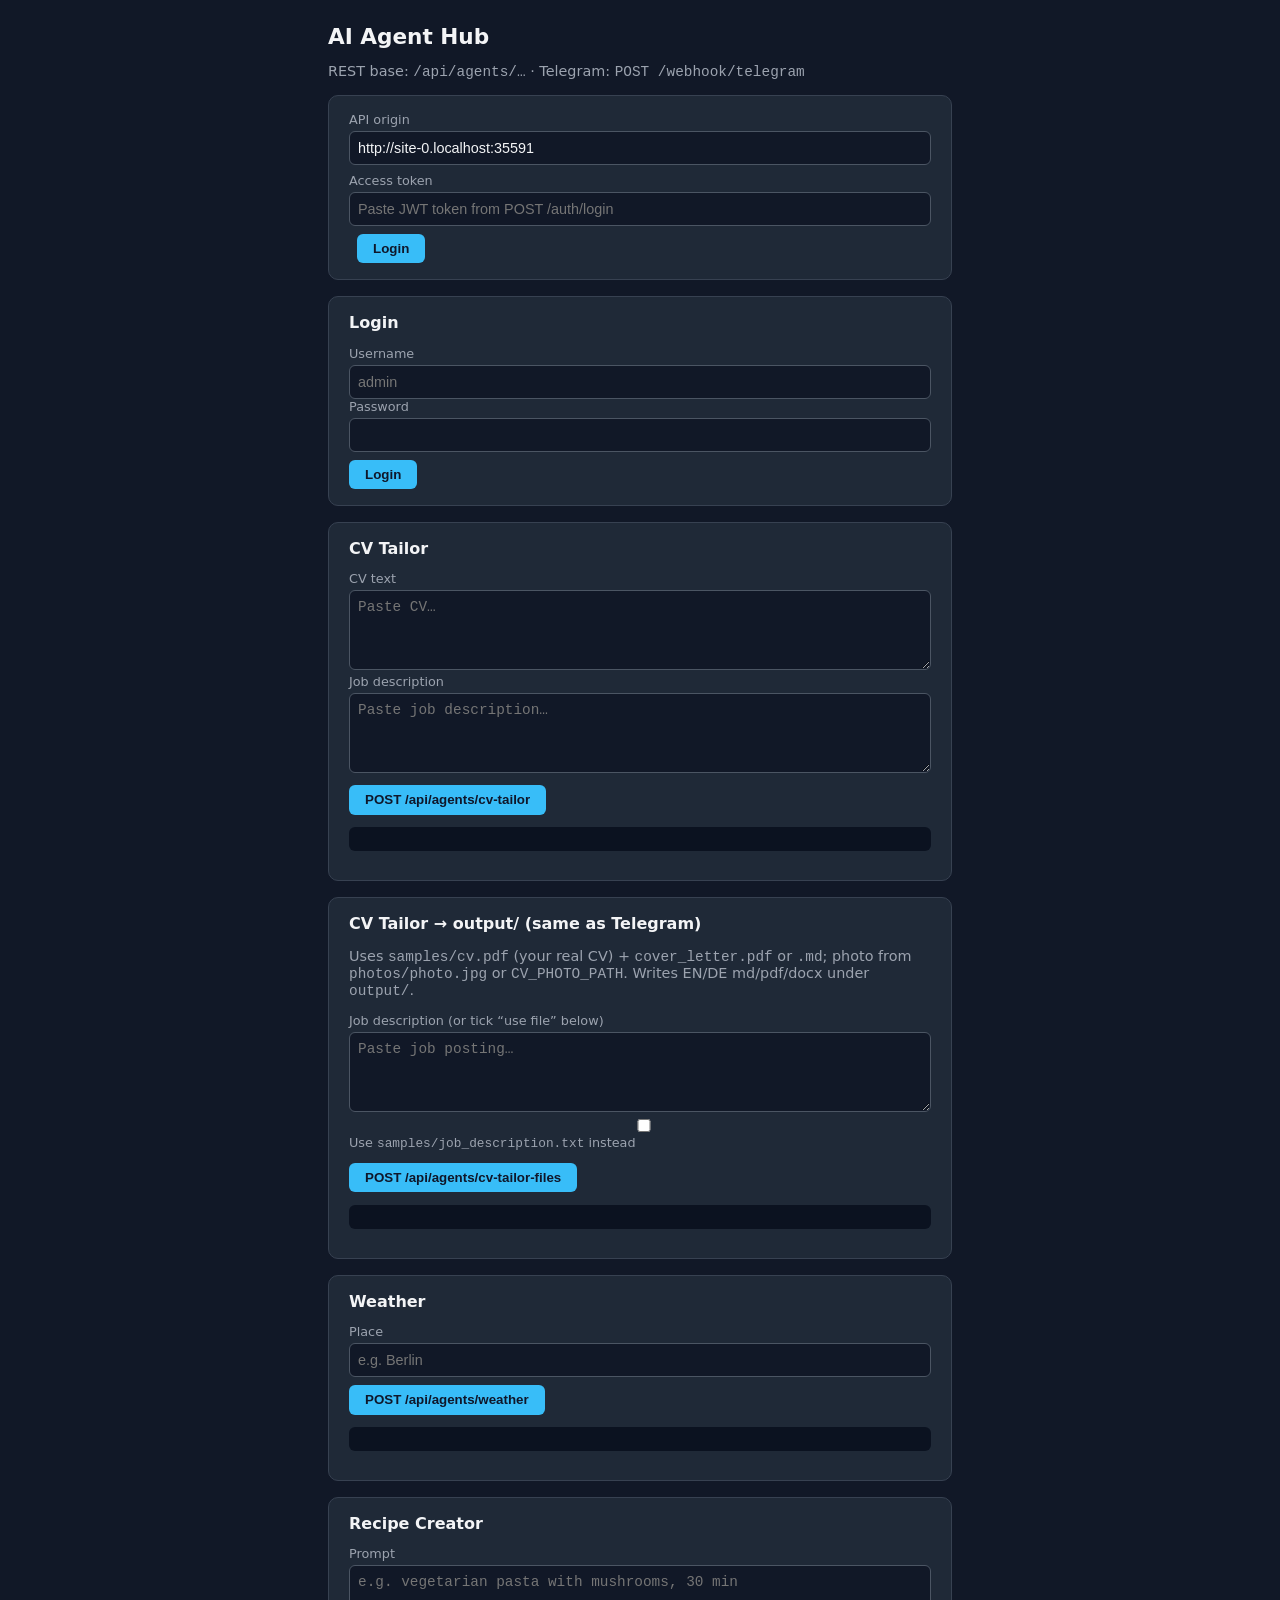
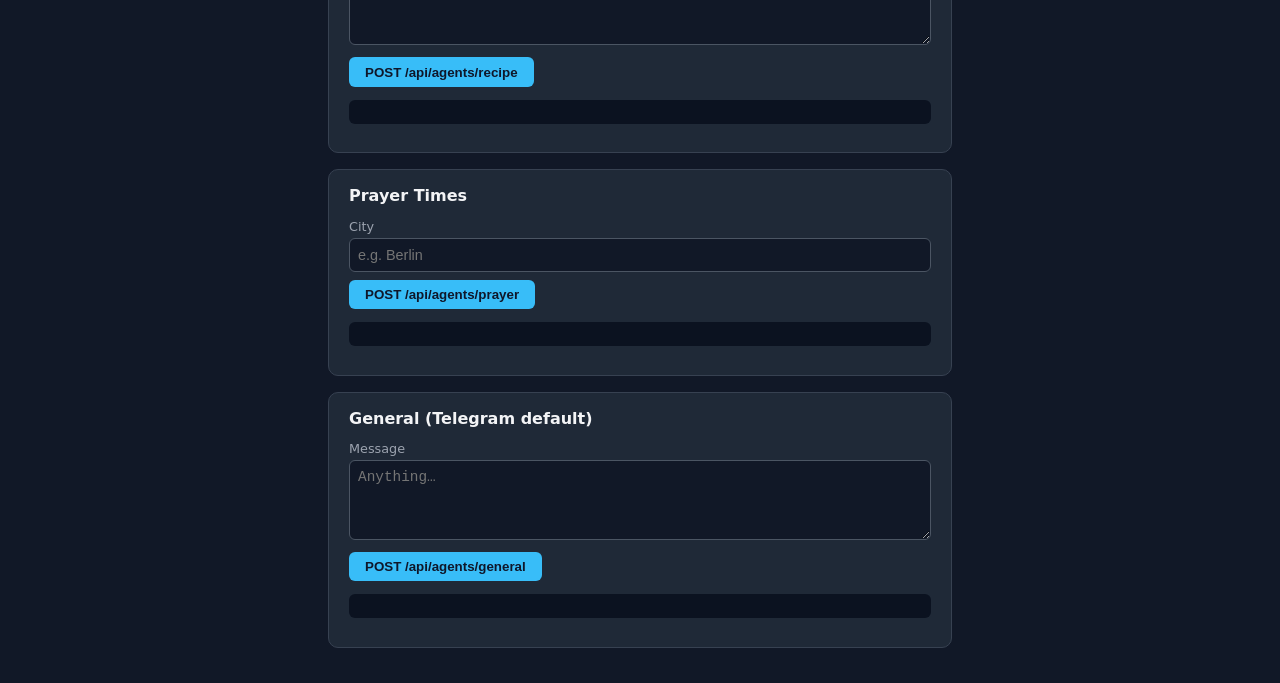
<file: hub/static/index.html>
<!DOCTYPE html>
<html lang="en">
<head>
  <meta charset="UTF-8" />
  <meta name="viewport" content="width=device-width, initial-scale=1" />
  <title>AI Agent Hub</title>
  <style>
    :root { --bg: #111827; --card: #1f2937; --text: #f3f4f6; --muted: #9ca3af; --accent: #38bdf8; }
    * { box-sizing: border-box; }
    body { font-family: system-ui, sans-serif; background: var(--bg); color: var(--text); margin: 0; padding: 1.5rem; max-width: 42rem; margin-inline: auto; }
    h1 { font-size: 1.35rem; margin-top: 0; }
    p.muted { color: var(--muted); font-size: 0.9rem; }
    section { background: var(--card); border-radius: 10px; padding: 1rem 1.25rem; margin-bottom: 1rem; border: 1px solid #374151; }
    label { display: block; font-size: 0.8rem; color: var(--muted); margin-bottom: 0.25rem; }
    input, textarea { width: 100%; padding: 0.5rem; border-radius: 6px; border: 1px solid #4b5563; background: #111827; color: var(--text); font-size: 0.9rem; }
    textarea { min-height: 5rem; font-family: ui-monospace, monospace; }
    button { margin-top: 0.5rem; padding: 0.45rem 1rem; border: none; border-radius: 6px; background: var(--accent); color: #0f172a; font-weight: 600; cursor: pointer; }
    button:hover { filter: brightness(1.05); }
    pre { white-space: pre-wrap; word-break: break-word; background: #0b1220; padding: 0.75rem; border-radius: 6px; font-size: 0.8rem; max-height: 16rem; overflow: auto; }
    .row { margin-top: 0.75rem; }
  </style>
</head>
<body>
  <h1>AI Agent Hub</h1>
  <p class="muted">REST base: <code>/api/agents/…</code> · Telegram: <code>POST /webhook/telegram</code></p>

  <section>
    <label for="base">API origin</label>
    <input id="base" type="text" placeholder="http://127.0.0.1:8080" />
    <label for="token" style="margin-top:0.5rem;">Access token</label>
    <input id="token" type="password" placeholder="Paste JWT token from POST /auth/login" />
    <button type="button" id="loginBtn" style="margin-left:0.5rem;">Login</button>
  </section>

  <section id="loginSection">
    <h2 style="margin-top:0;font-size:1rem;">Login</h2>
    <label>Username</label>
    <input id="loginUser" type="text" placeholder="admin" />
    <label>Password</label>
    <input id="loginPass" type="password" />
    <button type="button" id="doLogin">Login</button>
  </section>

  <section>
    <h2 style="margin-top:0;font-size:1rem;">CV Tailor</h2>
    <label>CV text</label>
    <textarea id="cvText" placeholder="Paste CV…"></textarea>
    <label>Job description</label>
    <textarea id="cvJob" placeholder="Paste job description…"></textarea>
    <button type="button" data-action="cv-tailor">POST /api/agents/cv-tailor</button>
    <div class="row"><pre id="outCv"></pre></div>
  </section>

  <section>
    <h2 style="margin-top:0;font-size:1rem;">CV Tailor → output/ (same as Telegram)</h2>
    <p class="muted">Uses <code>samples/cv.pdf</code> (your real CV) + <code>cover_letter.pdf</code> or <code>.md</code>; photo from <code>photos/photo.jpg</code> or <code>CV_PHOTO_PATH</code>. Writes EN/DE md/pdf/docx under <code>output/</code>.</p>
    <label>Job description (or tick “use file” below)</label>
    <textarea id="cvFilesJob" placeholder="Paste job posting…"></textarea>
    <label><input type="checkbox" id="cvFilesUseSample" /> Use <code>samples/job_description.txt</code> instead</label>
    <button type="button" data-action="cv-tailor-files">POST /api/agents/cv-tailor-files</button>
    <div class="row"><pre id="outCvFiles"></pre></div>
  </section>

  <section>
    <h2 style="margin-top:0;font-size:1rem;">Weather</h2>
    <label>Place</label>
    <input id="wxQuery" type="text" placeholder="e.g. Berlin" />
    <button type="button" data-action="weather">POST /api/agents/weather</button>
    <div class="row"><pre id="outWx"></pre></div>
  </section>

  <section>
    <h2 style="margin-top:0;font-size:1rem;">Recipe Creator</h2>
    <label>Prompt</label>
    <textarea id="recipePrompt" placeholder="e.g. vegetarian pasta with mushrooms, 30 min"></textarea>
    <button type="button" data-action="recipe">POST /api/agents/recipe</button>
    <div class="row"><pre id="outRecipe"></pre></div>
  </section>

  <section>
    <h2 style="margin-top:0;font-size:1rem;">Prayer Times</h2>
    <label>City</label>
    <input id="prayerCity" type="text" placeholder="e.g. Berlin" />
    <button type="button" data-action="prayer">POST /api/agents/prayer</button>
    <div class="row"><pre id="outPrayer"></pre></div>
  </section>

  <section>
    <h2 style="margin-top:0;font-size:1rem;">General (Telegram default)</h2>
    <label>Message</label>
    <textarea id="genMsg" placeholder="Anything…"></textarea>
    <button type="button" data-action="general">POST /api/agents/general</button>
    <div class="row"><pre id="outGen"></pre></div>
  </section>

  <script>
    const baseEl = document.getElementById("base");
    const tokenEl = document.getElementById("token");
    baseEl.value = window.location.origin;

    async function authdPost(path, body, outId) {
      const root = baseEl.value.replace(/\/$/, "");
      const out = document.getElementById(outId);
      const token = tokenEl.value.trim();
      if (!token) { out.textContent = "Error: no access token — login first"; return; }
      out.textContent = "…";
      try {
        const r = await fetch(root + path, {
          method: "POST",
          headers: { "Content-Type": "application/json", "Authorization": "Bearer " + token },
          body: JSON.stringify(body),
        });
        if (r.status === 401 || r.status === 403) { out.textContent = "Unauthorized — check your token"; return; }
        const t = await r.text();
        let j;
        try { j = JSON.parse(t); } catch { j = t; }
        out.textContent = typeof j === "object" ? JSON.stringify(j, null, 2) : t;
      } catch (e) {
        out.textContent = String(e);
      }
    }

    document.getElementById("doLogin").onclick = async () => {
      const root = baseEl.value.replace(/\/$/, "");
      const user = document.getElementById("loginUser").value;
      const pass = document.getElementById("loginPass").value;
      const body = new URLSearchParams({ username: user, password: pass });
      try {
        const r = await fetch(root + "/auth/login", {
          method: "POST",
          headers: { "Content-Type": "application/x-www-form-urlencoded" },
          body: body,
        });
        const data = await r.json();
        if (data.access_token) {
          tokenEl.value = data.access_token;
          alert("Logged in — token set.");
        } else {
          alert("Login failed: " + (data.detail || JSON.stringify(data)));
        }
      } catch (e) { alert("Login error: " + e); }
    };

    async function post(path, body, outId) {
      authdPost(path, body, outId);
    }

    document.querySelector('[data-action="cv-tailor"]').onclick = () =>
      post("/api/agents/cv-tailor", {
        cv_text: document.getElementById("cvText").value,
        job_description: document.getElementById("cvJob").value,
      }, "outCv");

    document.querySelector('[data-action="cv-tailor-files"]').onclick = () =>
      post(
        "/api/agents/cv-tailor-files",
        {
          job_description: document.getElementById("cvFilesJob").value,
          use_sample_job_file: document.getElementById("cvFilesUseSample").checked,
        },
        "outCvFiles"
      );

    document.querySelector('[data-action="weather"]').onclick = () =>
      post("/api/agents/weather", { query: document.getElementById("wxQuery").value }, "outWx");

    document.querySelector('[data-action="recipe"]').onclick = () =>
      post("/api/agents/recipe", { prompt: document.getElementById("recipePrompt").value }, "outRecipe");

    document.querySelector('[data-action="prayer"]').onclick = () =>
      post("/api/agents/prayer", { query: document.getElementById("prayerCity").value }, "outPrayer");

    document.querySelector('[data-action="general"]').onclick = () =>
      post("/api/agents/general", { message: document.getElementById("genMsg").value }, "outGen");
  </script>
</body>
</html>
</file>
